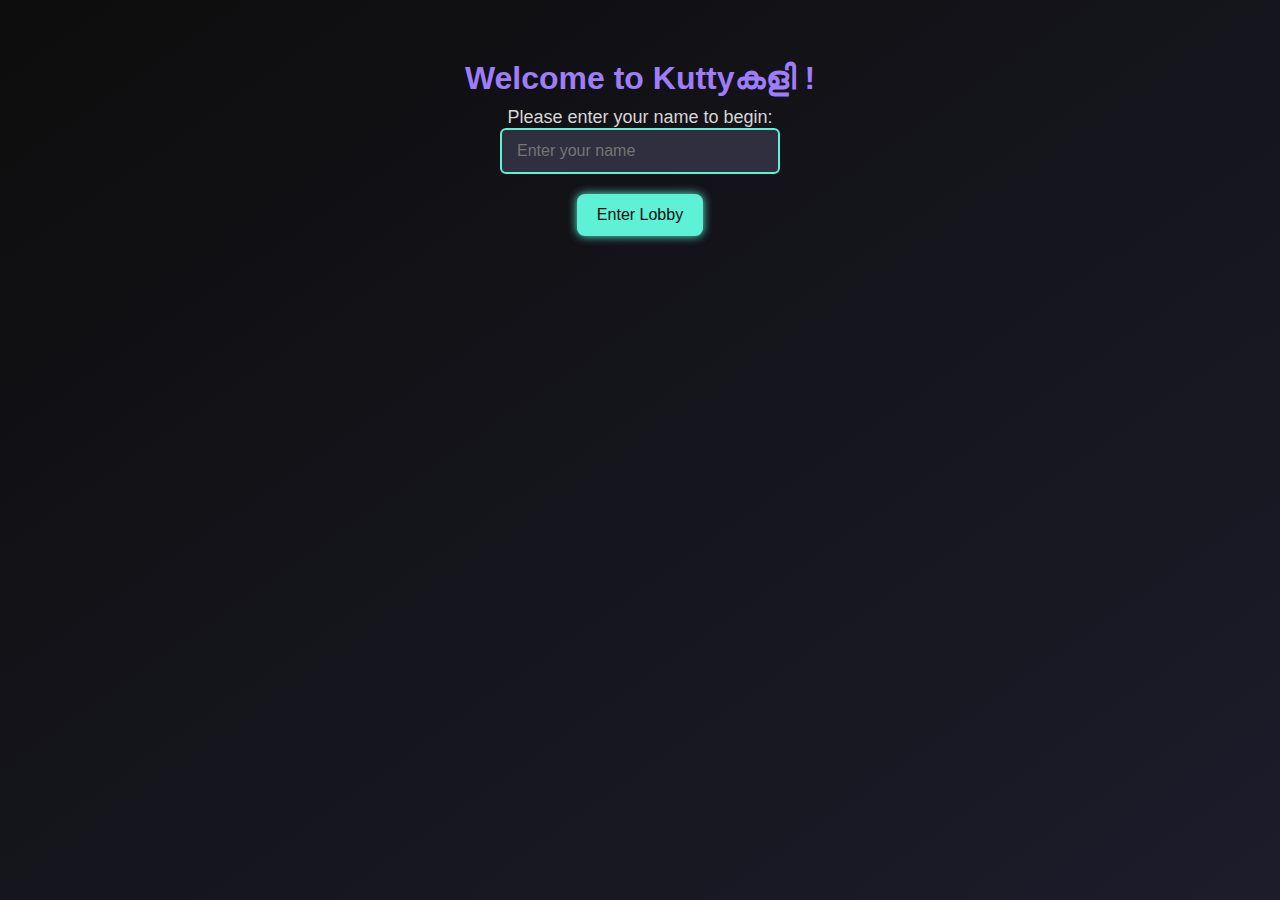
<file: index.html>
<!DOCTYPE html>
<html lang="en">
<head>
  <meta charset="UTF-8">
  <meta name="viewport" content="width=device-width, initial-scale=1.0">
  <title>Kuttyകളി</title>
  <style>
    * {
      margin: 0;
      padding: 0;
      box-sizing: border-box;
    }

    body {
      font-family: 'Segoe UI', Tahoma, Geneva, Verdana, sans-serif;
      background: linear-gradient(to bottom right, #0d0d0d, #1c1c2b);
      color: #f8f8f2;
      min-height: 100vh;
      overflow-x: hidden;
      padding: 20px;
    }

    h1 {
      text-align: center;
      color: #9d7df9;
      margin-bottom: 10px;
    }

    p {
      text-align: center;
      font-size: 18px;
      color: #d6d6d6;
    }

    #namePrompt {
      display: flex;
      flex-direction: column;
      align-items: center;
      margin-top: 40px;
    }

    input[type="text"] {
      padding: 12px 15px;
      font-size: 16px;
      width: 100%;
      max-width: 280px;
      background-color: #2f2f40;
      color: #f8f8f2;
      border: 2px solid #5df2d6;
      border-radius: 6px;
      margin-bottom: 20px;
    }

    button {
      background: #5df2d6;
      color: #0d0d0d;
      border: none;
      padding: 12px 20px;
      font-size: 16px;
      border-radius: 8px;
      cursor: pointer;
      transition: all 0.3s ease;
      box-shadow: 0 0 10px #5df2d6;
    }

    button:hover {
      background: #9d7df9;
      color: #ffffff;
      box-shadow: 0 0 15px #9d7df9;
    }

    #lobby {
      display: none;
      margin-top: 30px;
    }

    .game-grid {
      display: grid;
      grid-template-columns: repeat(auto-fit, minmax(150px, 1fr));
      gap: 24px;
      justify-items: center;
      margin-top: 30px;
      padding: 0 10px;
    }

    .game-card {
      background-color: #2a2a3d;
      padding: 16px;
      border-radius: 12px;
      box-shadow: 0 0 12px rgba(157, 125, 249, 0.25);
      transition: transform 0.3s ease;
      text-align: center;
      width: 100%;
      max-width: 180px;
    }

    .game-card:hover {
      transform: scale(1.05);
    }

    .game-card img {
      width: 100%;
      height: auto;
      border-radius: 8px;
      margin-bottom: 12px;
    }

    .game-card button {
      width: 100%;
      padding: 10px;
      font-size: 14px;
      border-radius: 6px;
    }
  </style>
</head>
<body>
  <div id="namePrompt">
    <h1>Welcome to Kuttyകളി
!</h1>
    <p>Please enter your name to begin:</p>
    <input type="text" id="playerNameInput" placeholder="Enter your name">
    <button onclick="enterLobby()">Enter Lobby</button>
  </div>

  <div id="lobby">
    <h1>Hello, <span id="playerName"></span>!</h1>
    <p>Select a game to play:</p>
    <div class="game-grid">
      <div class="game-card">
        <img src="calculatorlogo.png" alt="Calculator Game">
        <button onclick="location.href='calculator.html'">Calculator Game</button>
      </div>
      <div class="game-card">
        <img src="randomtextlogo.png" alt="Text Generator">
        <button onclick="location.href='randomtext.html'">RandomTxt</button>
      </div>
      <div class="game-card">
        <img src="breath.jpg" alt="Breath">
        <button onclick="location.href='breath.html'">Breath in</button>
      </div>
      <div class="game-card">
        <img src="maramlogo.png" alt="maram">
        <button onclick="location.href='maram.html'">Leaf Stick</button>
      </div>
    </div>
  </div>

  <script>
    function enterLobby() {
      const nameInput = document.getElementById("playerNameInput");
      const name = nameInput.value.trim();
      if (name !== "") {
        localStorage.setItem("playerName", name);
        document.getElementById("namePrompt").style.display = "none";
        document.getElementById("lobby").style.display = "block";
        document.getElementById("playerName").textContent = name;
      } else {
        alert("Please enter your name!");
      }
    }
  </script>
</body>
</html>
</file>
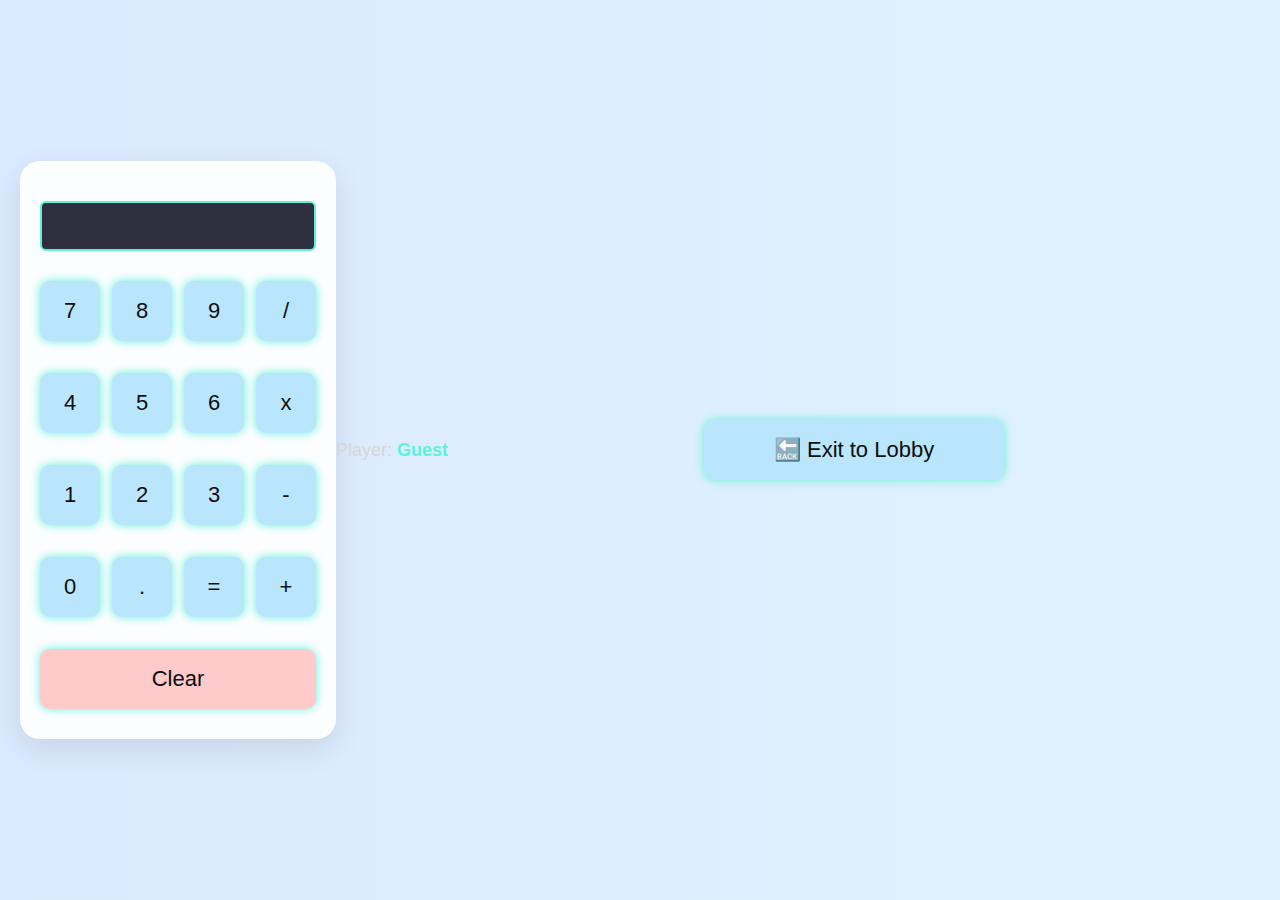
<file: calculator.html>
<!DOCTYPE html>
<html lang="en">
<head>
  <meta charset="UTF-8">
  <title>Guess-the-Symbol Calculator 🎲</title>
  <link rel="stylesheet" href="style.css">
  <style>
    body {
      font-family: 'Segoe UI', sans-serif;
      background: url(''), linear-gradient(to right, #dbeafe, #e0f2fe);
      background-size: cover;
      background-attachment: fixed;
      display: flex;
      justify-content: center;
      align-items: center;
      height: 100vh;
      overflow: hidden;
      margin: 0;
    }

    .calculator {
      background: rgba(255, 255, 255, 0.9);
      padding: 20px;
      border-radius: 20px;
      box-shadow: 0 10px 30px rgba(0, 0, 0, 0.1);
      text-align: center;
      animation: popin 0.4s ease;
    }

    @keyframes popin {
      0% { transform: scale(0.7); opacity: 0; }
      100% { transform: scale(1); opacity: 1; }
    }

    input {
      width: 100%;
      height: 50px;
      font-size: 24px;
      margin-bottom: 15px;
      text-align: right;
      padding: 10px;
      border: 2px solid #90cdf4;
      border-radius: 10px;
    }

    .buttons {
      display: grid;
      grid-template-columns: repeat(4, 60px);
      gap: 12px;
      justify-content: center;
    }

    button {
      height: 60px;
      font-size: 22px;
      border: none;
      border-radius: 10px;
      background: #bae6fd;
      cursor: pointer;
      transition: transform 0.2s, background 0.3s;
    }

    button:hover {
      background: #7dd3fc;
      transform: scale(1.05);
    }

    .clear-btn {
      grid-column: span 4;
      background: #fecaca;
    }

    .popup {
      position: fixed;
      top: 30%;
      left: 50%;
      transform: translate(-50%, -50%);
      background: #f0f9ff;
      padding: 25px;
      border-radius: 16px;
      box-shadow: 0 8px 20px rgba(0, 0, 0, 0.15);
      display: none;
      z-index: 999;
      animation: fadeIn 0.3s ease;
    }

    @keyframes fadeIn {
      from { opacity: 0; transform: translate(-50%, -60%); }
      to { opacity: 1; transform: translate(-50%, -50%); }
    }

    .popup h3 {
      margin-bottom: 10px;
    }

    .popup button {
      background: #93c5fd;
      margin: 5px;
      padding: 10px 15px;
      font-size: 16px;
      border-radius: 8px;
    }

    .popup button:hover {
      background: #60a5fa;
    }

    .feedback-popup {
      position: fixed;
      bottom: 30px;
      left: 50%;
      transform: translateX(-50%);
      background: #fef3c7;
      padding: 15px 25px;
      font-size: 18px;
      border-radius: 12px;
      box-shadow: 0 5px 20px rgba(0,0,0,0.2);
      color: #92400e;
      display: none;
      animation: bounceIn 0.6s ease;
      z-index: 1000;
    }

    @keyframes bounceIn {
      0% { transform: translateX(-50%) scale(0.5); opacity: 0; }
      60% { transform: translateX(-50%) scale(1.2); opacity: 1; }
      100% { transform: translateX(-50%) scale(1); }
    }
  </style>
</head>
<body>

<div class="calculator">
  <input type="text" id="display" readonly />
  <div class="buttons">
    <button onclick="append('7')">7</button>
    <button onclick="append('8')">8</button>
    <button onclick="append('9')">9</button>
    <button onclick="append('/')">/</button>

    <button onclick="append('4')">4</button>
    <button onclick="append('5')">5</button>
    <button onclick="append('6')">6</button>
    <button onclick="append('x')">x</button>

    <button onclick="append('1')">1</button>
    <button onclick="append('2')">2</button>
    <button onclick="append('3')">3</button>
    <button onclick="append('-')">-</button>

    <button onclick="append('0')">0</button>
    <button onclick="append('.')">.</button>
    <button onclick="calculate()">=</button>
    <button onclick="append('+')">+</button>

    <button onclick="clearDisplay()" class="clear-btn">Clear</button>
  </div>
</div>

<!-- Symbol Guessing Game -->
<div class="popup" id="popup">
  <h3 id="question">Guess the meaning of symbol: ?</h3>
  <div id="options"></div>
</div>

<!-- Cool Feedback Popup -->
<div id="feedback" class="feedback-popup"></div>

<script>
  const display = document.getElementById('display');
  const popup = document.getElementById('popup');
  const optionsBox = document.getElementById('options');
  const question = document.getElementById('question');
  const feedback = document.getElementById('feedback');

  let calcCount = 0;
  const symbolFlips = { '+': false, '-': false, 'x': false, '/': false };

  function clearDisplay() {
    display.value = '';
    calcCount = 0;
    for (let s in symbolFlips) symbolFlips[s] = false;
    hidePopup();
  }

  function append(value) {
    display.value += value;
  }

  function calculate() {
    if (!display.value.trim()) return;
    const expr = display.value;
    const lastSymbol = getLastOperator(expr);
    if (!lastSymbol) return;

    calcCount++;
    const modeIndex = Math.floor((calcCount - 1) / 3) % 2;

    const globalMapA = { '+': 'divide', '-': 'add', 'x': 'subtract', '/': 'multiply' };
    const globalMapB = { '+': 'multiply', '-': 'subtract', 'x': 'add', '/': 'divide' };
    const globalMap = modeIndex === 0 ? globalMapA : globalMapB;

    const finalMap = {};
    for (let symbol of ['+', '-', 'x', '/']) {
      const op = globalMap[symbol];
      finalMap[symbol] = symbolFlips[symbol] ? flipMeaning(op) : op;
    }

    const translated = expr
      .replace(/\+/g, getOpSymbol(finalMap['+']))
      .replace(/-/g, getOpSymbol(finalMap['-']))
      .replace(/x/g, getOpSymbol(finalMap['x']))
      .replace(/\//g, getOpSymbol(finalMap['/']));

    try {
      display.value = eval(translated);
    } catch {
      display.value = 'Error';
      return;
    }

    setTimeout(() => {
      askGuess(lastSymbol, finalMap[lastSymbol]);
    }, 300);
  }

  function getLastOperator(expr) {
    const match = expr.match(/[\+\-x\/](?!.*[\+\-x\/])/);
    return match ? match[0] : null;
  }

  function getOpSymbol(opName) {
    switch (opName) {
      case 'add': return '+';
      case 'subtract': return '-';
      case 'multiply': return '*';
      case 'divide': return '/';
    }
  }

  function flipMeaning(current) {
    switch (current) {
      case 'add': return 'subtract';
      case 'subtract': return 'add';
      case 'multiply': return 'divide';
      case 'divide': return 'multiply';
    }
  }

  function askGuess(symbol, correctMeaning) {
    popup.style.display = 'block';
    question.innerText = `Guess the meaning of symbol: "${symbol}"`;

    const all = ['add', 'subtract', 'multiply', 'divide'];
    const shuffled = [...all].sort(() => 0.5 - Math.random());

    optionsBox.innerHTML = '';
    shuffled.forEach(option => {
      const btn = document.createElement('button');
      btn.innerText = option;
      btn.onclick = () => handleGuess(option, correctMeaning, symbol);
      optionsBox.appendChild(btn);
    });
  }

  function handleGuess(guess, correct, symbol) {
    if (guess === correct) {
      showFeedback(`🎉 Correct!!! ningal oru budhiman thanne <333 "${symbol}" now means "${flipMeaning(correct)}"`, true);
      symbolFlips[symbol] = !symbolFlips[symbol];
    } else {
      showFeedback(`❌ Oops!Sry ningalk budhi illa :(( "${symbol}" still means "${correct}"`, false);
    }
    hidePopup();
  }

  function hidePopup() {
    popup.style.display = 'none';
  }

  function showFeedback(message, success = true) {
    feedback.innerText = message;
    feedback.style.background = success ? '#dcfce7' : '#fee2e2';
    feedback.style.color = success ? '#166534' : '#991b1b';
    feedback.style.display = 'block';
    feedback.style.animation = 'bounceIn 0.6s ease';

    setTimeout(() => {
      feedback.style.display = 'none';
    }, 2500);
  }
</script>
<p>Player: <span id="playerName"></span></p>
<button onclick="window.location.href='lobby.html'">🔙 Exit to Lobby</button>
<script>
  document.getElementById("playerName").innerText = localStorage.getItem("playerName") || "Guest";
</script>

</body>
</html>
</file>
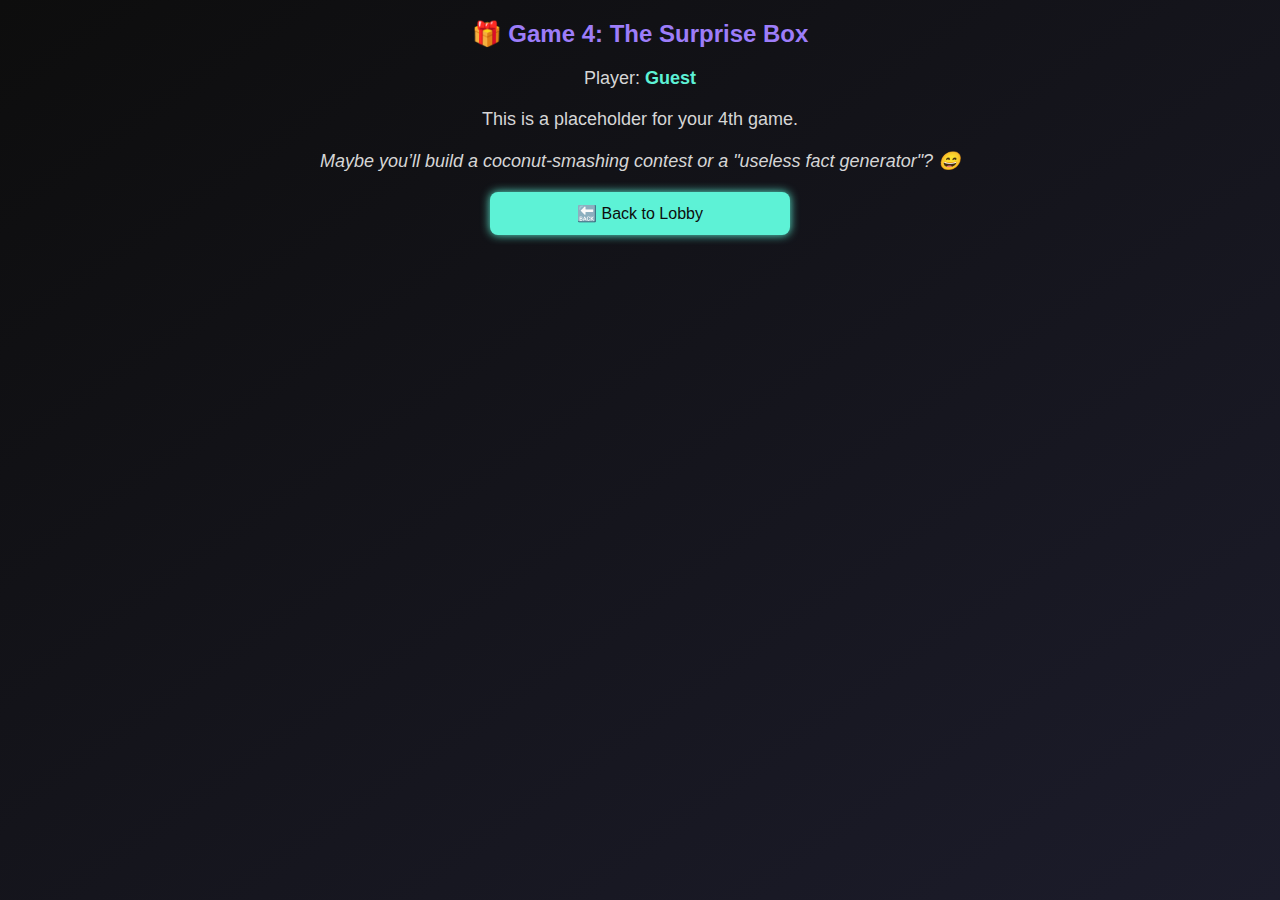
<file: game4.html>
<!DOCTYPE html>
<html>
<head>
  <title>Game 4: Surprise Box</title>
  <link rel="stylesheet" href="style.css">
</head>
<body>
  <h2>🎁 Game 4: The Surprise Box</h2>
  <p>Player: <span id="playerName"></span></p>
  <p>This is a placeholder for your 4th game.</p>

  <p style="font-style: italic;">Maybe you’ll build a coconut-smashing contest or a "useless fact generator"? 😄</p>

  <button onclick="window.location.href='lobby.html'">🔙 Back to Lobby</button>

  <script>
    document.getElementById("playerName").innerText = localStorage.getItem("playerName") || "Guest";
  </script>
</body>
</html>
</file>
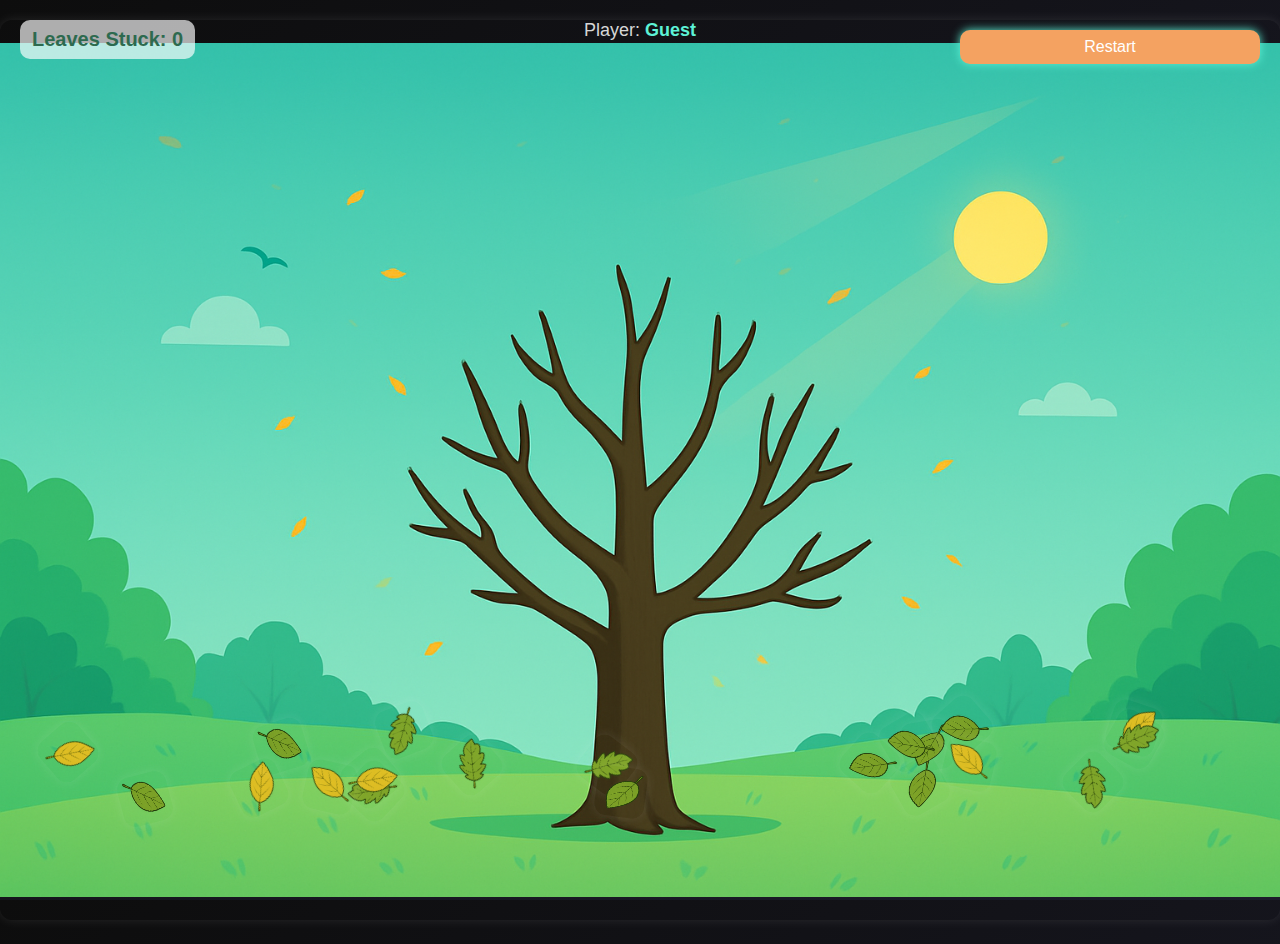
<file: maram.html>
<!DOCTYPE html>
<html lang="en">
<head>
  <meta charset="UTF-8" />
  <meta name="viewport" content="width=device-width, initial-scale=1.0"/>
  <title>Stick the Leaves</title>
  <link rel="stylesheet" href="style.css">
  <style>
    body, html {
      margin: 0;
      padding: 0;
      overflow: hidden;
      font-family: Arial, sans-serif;
    }

    #tree-container {
      position: absolute;
      top: 0;
      left: 0;
      width: 100vw;
      height: 100vh;
      z-index: 0;
    }

    #tree {
      width: 100%;
      height: 100%;
      object-fit: contain;
      pointer-events: none;
    }

    .leaf {
      width: 50px;
      height: 50px;
      position: absolute;
      cursor: grab;
      z-index: 1;
      transition: transform 0.3s ease;
    }

    .leaf:active {
      cursor: grabbing;
    }

    #counter {
      position: absolute;
      left: 20px;
      top: 20px;
      font-size: 20px;
      font-weight: bold;
      color: #2d6a4f;
      background: #ffffffaa;
      padding: 8px 12px;
      border-radius: 10px;
      z-index: 2;
    }

    #restart {
      position: absolute;
      right: 20px;
      top: 20px;
      font-size: 16px;
      padding: 8px 12px;
      border: none;
      background: #f4a261;
      color: white;
      border-radius: 10px;
      cursor: pointer;
      z-index: 2;
    }

    #restart:hover {
      background: #e76f51;
    }

    /* Popup styles */
    #popup {
      position: fixed;
      top: 50%;
      left: 50%;
      transform: translate(-50%, -50%) scale(0);
      background: white;
      padding: 30px;
      border-radius: 20px;
      box-shadow: 0 10px 30px rgba(0,0,0,0.3);
      text-align: center;
      z-index: 999;
      transition: transform 0.4s ease;
    }

    #popup.show {
      transform: translate(-50%, -50%) scale(1);
    }

    #popup img {
      width: 100px;
      margin-top: 20px;
    }

    #popup h2 {
      color: green;
    }
  </style>
</head>
<body>

  <div id="tree-container">
    <img id="tree" src="tree.png" alt="Tree" />
  </div>

  <div id="counter">Leaves Stuck: 0</div>
  <button id="restart">Restart</button>

  <div id="popup">
    <h2>Congratulations NINGAL ORU MARA SNEHI AHNU.....</h2>
    <p>Ithaaa oru GREEN badge 🟢</p>
    <img src="badge.png" alt="Green Badge" />
  </div>

  <script>
    const counterDisplay = document.getElementById('counter');
    const restartBtn = document.getElementById('restart');
    const popup = document.getElementById('popup');

    let stuckCount = 0;
    const totalLeaves = 20;

    const leafImages = ['leaf1.png', 'leaf2.png', 'leaf3.png'];

    for (let i = 0; i < totalLeaves; i++) {
      const leaf = document.createElement('img');
      leaf.src = leafImages[Math.floor(Math.random() * leafImages.length)];
      leaf.classList.add('leaf');

      const initialX = Math.random() * window.innerWidth * 0.9;
      const initialY = window.innerHeight * 0.75 + Math.random() * 80;
      const rotation = Math.random() * 360;

      leaf.style.left = initialX + 'px';
      leaf.style.top = initialY + 'px';
      leaf.style.transform = `rotate(${rotation}deg)`;

      document.body.appendChild(leaf);

      let isDragging = false;

      leaf.addEventListener('mousedown', function (e) {
        isDragging = true;
        const leafRect = leaf.getBoundingClientRect();
        const shiftX = e.clientX - leafRect.left;
        const shiftY = e.clientY - leafRect.top;

        leaf.style.transition = 'none';

        function onMouseMove(event) {
          const newX = event.pageX - shiftX;
          const newY = event.pageY - shiftY;
          leaf.style.left = newX + 'px';
          leaf.style.top = newY + 'px';
        }

        function onMouseUp() {
          isDragging = false;
          document.removeEventListener('mousemove', onMouseMove);
          document.removeEventListener('mouseup', onMouseUp);

          leaf.style.transition = 'transform 0.3s ease';

          const treeRect = document.getElementById('tree').getBoundingClientRect();
          const leafRect = leaf.getBoundingClientRect();

          if (
            leafRect.left > treeRect.left &&
            leafRect.right < treeRect.right &&
            leafRect.top > treeRect.top &&
            leafRect.bottom < treeRect.bottom
          ) {
            leaf.style.pointerEvents = 'none';
            stuckCount++;
            counterDisplay.textContent = `Leaves Stuck: ${stuckCount}`;

            if (stuckCount === totalLeaves) {
              popup.classList.add('show');
            }
          }
        }

        document.addEventListener('mousemove', onMouseMove);
        document.addEventListener('mouseup', onMouseUp);
      });

      leaf.ondragstart = () => false;
    }

    restartBtn.addEventListener('click', () => {
      location.reload();
    });
  </script>
<p>Player: <span id="playerName"></span></p>
<button onclick="window.location.href='lobby.html'">🔙 Exit to Lobby</button>
<script>
  document.getElementById("playerName").innerText = localStorage.getItem("playerName") || "Guest";
</script>

</body>
</html>
</file>
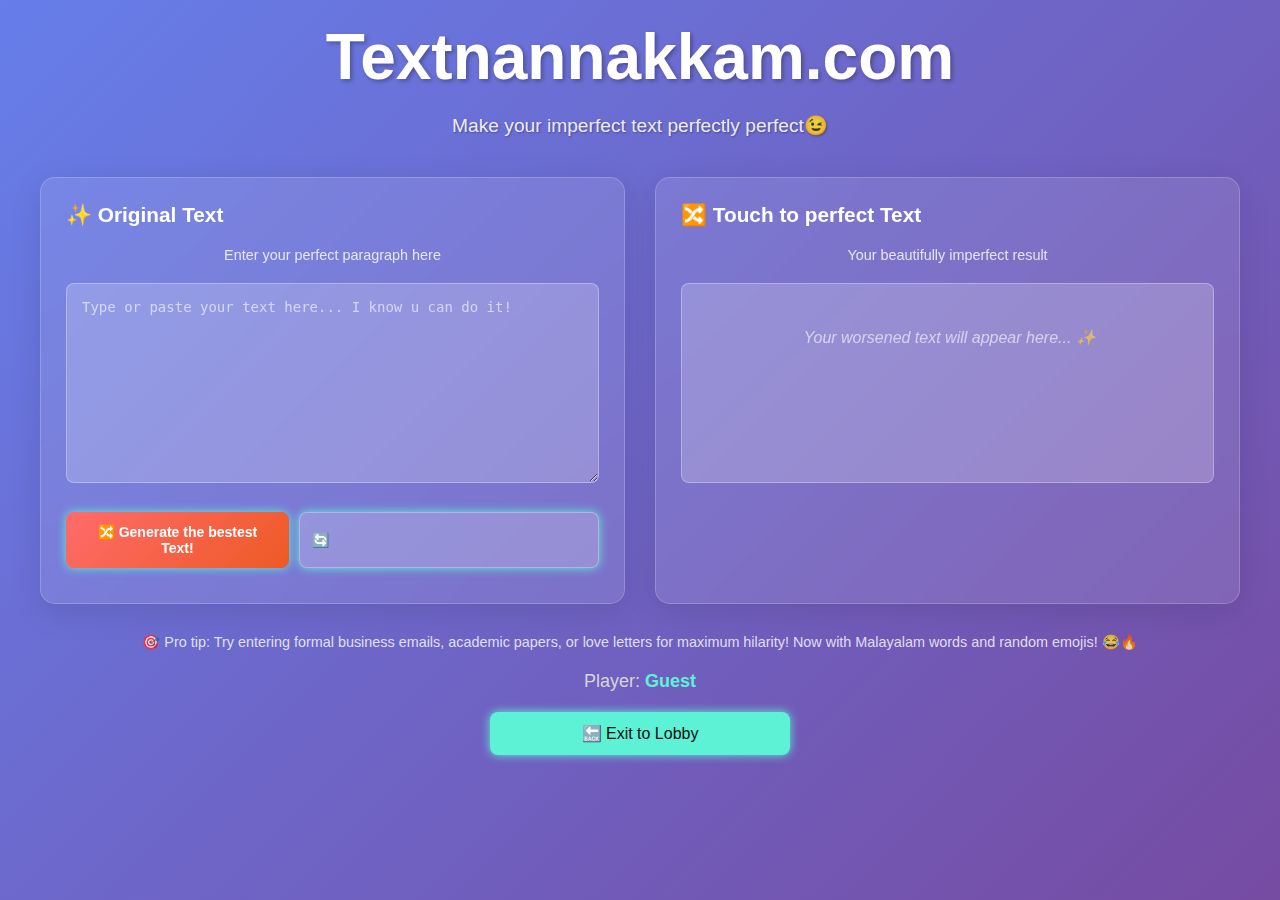
<file: randomtext.html>
<!DOCTYPE html>
<html lang="en">
<head>
    <meta charset="UTF-8">
    <meta name="viewport" content="width=device-width, initial-scale=1.0">
    <title>TextNannakkam.com</title>
    <link rel="stylesheet" href="style.css">
    <style>
        * {
            margin: 0;
            padding: 0;
            box-sizing: border-box;
        }

        body {
            font-family: 'Segoe UI', Tahoma, Geneva, Verdana, sans-serif;
            background: linear-gradient(135deg, #667eea 0%, #764ba2 100%);
            min-height: 100vh;
            padding: 20px;
        }

        .container {
            max-width: 1200px;
            margin: 0 auto;
        }

        .header {
            text-align: center;
            margin-bottom: 40px;
        }

        .title {
            font-size: clamp(2rem, 8vw, 4rem);
            font-weight: bold;
            color: white;
            text-shadow: 2px 2px 4px rgba(0,0,0,0.3);
            margin-bottom: 10px;
        }

        .subtitle {
            font-size: 1.2rem;
            color: rgba(255,255,255,0.9);
            text-shadow: 1px 1px 2px rgba(0,0,0,0.3);
        }

        .game-grid {
            display: grid;
            grid-template-columns: 1fr 1fr;
            gap: 30px;
            margin-bottom: 30px;
        }

        @media (max-width: 768px) {
            .game-grid {
                grid-template-columns: 1fr;
                gap: 20px;
            }
        }

        .card {
            background: rgba(255,255,255,0.1);
            backdrop-filter: blur(10px);
            border: 1px solid rgba(255,255,255,0.2);
            border-radius: 15px;
            padding: 25px;
            box-shadow: 0 8px 32px rgba(0,0,0,0.1);
        }

        .card-header {
            margin-bottom: 20px;
        }

        .card-title {
            color: white;
            font-size: 1.3rem;
            font-weight: 600;
            margin-bottom: 5px;
            display: flex;
            align-items: center;
            gap: 8px;
        }

        .card-description {
            color: rgba(255,255,255,0.8);
            font-size: 0.9rem;
        }

        .textarea {
            width: 100%;
            min-height: 200px;
            padding: 15px;
            background: rgba(255,255,255,0.2);
            border: 1px solid rgba(255,255,255,0.3);
            border-radius: 8px;
            color: white;
            font-size: 14px;
            resize: vertical;
            transition: all 0.2s ease;
        }

        .textarea:focus {
            outline: none;
            background: rgba(255,255,255,0.3);
            border-color: rgba(255,255,255,0.5);
            box-shadow: 0 0 0 2px rgba(255,255,255,0.2);
        }

        .textarea::placeholder {
            color: rgba(255,255,255,0.6);
        }

        .button-group {
            display: flex;
            gap: 10px;
            margin-top: 15px;
        }

        .btn {
            padding: 12px 20px;
            border: none;
            border-radius: 8px;
            font-weight: 600;
            cursor: pointer;
            transition: all 0.2s ease;
            display: flex;
            align-items: center;
            gap: 8px;
            font-size: 14px;
        }

        .btn:disabled {
            opacity: 0.5;
            cursor: not-allowed;
        }

        .btn-primary {
            background: linear-gradient(135deg, #ff6b6b, #ee5a24);
            color: white;
            flex: 1;
            justify-content: center;
        }

        .btn-primary:hover:not(:disabled) {
            transform: translateY(-2px);
            box-shadow: 0 4px 12px rgba(238, 90, 36, 0.4);
        }

        .btn-secondary {
            background: rgba(255,255,255,0.2);
            border: 1px solid rgba(255,255,255,0.3);
            color: white;
            padding: 12px;
        }

        .btn-secondary:hover {
            background: rgba(255,255,255,0.3);
        }

        .output-area {
            min-height: 200px;
            padding: 15px;
            background: rgba(255,255,255,0.2);
            border: 1px solid rgba(255,255,255,0.3);
            border-radius: 8px;
            color: white;
            line-height: 1.6;
            white-space: pre-wrap;
            word-wrap: break-word;
        }

        .output-placeholder {
            color: rgba(255,255,255,0.6);
            font-style: italic;
        }

        .copy-btn {
            width: 100%;
            margin-top: 15px;
            background: rgba(255,255,255,0.2);
            border: 1px solid rgba(255,255,255,0.3);
            color: white;
            justify-content: center;
        }

        .footer {
            text-align: center;
            margin-top: 30px;
        }

        .footer-text {
            color: rgba(255,255,255,0.8);
            font-size: 0.9rem;
        }

        .icon {
            width: 16px;
            height: 16px;
            fill: currentColor;
        }

        /* Loading animation */
        .loading {
            animation: pulse 1.5s ease-in-out infinite;
        }

        @keyframes pulse {
            0%, 100% { opacity: 1; }
            50% { opacity: 0.5; }
        }
    </style>
</head>
<body>
    <div class="container">
        <div class="header">
            <h1 class="title">Textnannakkam.com</h1>
            <p class="subtitle">Make your imperfect text perfectly perfect😉</p>
        </div>

        <div class="game-grid">
            <!-- Input Section -->
            <div class="card">
                <div class="card-header">
                    <h2 class="card-title">
                        ✨ Original Text
                    </h2>
                    <p class="card-description">Enter your perfect paragraph here</p>
                </div>
                <div>
                    <textarea 
                        id="inputText" 
                        class="textarea" 
                        placeholder="Type or paste your text here... I know u can do it!"
                        rows="8"
                    ></textarea>
                    <div class="button-group">
                        <button id="worsenBtn" class="btn btn-primary">
                            🔀 Generate the bestest Text!
                        </button>
                        <button id="resetBtn" class="btn btn-secondary">
                            🔄
                        </button>
                    </div>
                </div>
            </div>

            <!-- Output Section -->
            <div class="card">
                <div class="card-header">
                    <h2 class="card-title">
                        🔀 Touch to perfect Text
                    </h2>
                    <p class="card-description">Your beautifully imperfect result</p>
                </div>
                <div>
                    <div id="outputText" class="output-area">
                        <span class="output-placeholder">Your worsened text will appear here... ✨</span>
                    </div>
                    <button id="copyBtn" class="btn copy-btn" style="display: none;">
                        📋 Copy Worsened Text
                    </button>
                </div>
            </div>
        </div>

        <div class="footer">
            <p class="footer-text">
                🎯 Pro tip: Try entering formal business emails, academic papers, or love letters for maximum hilarity! 
                Now with Malayalam words and random emojis! 😂🔥
            </p>
        </div>
    </div>

    <script>
        class TextWorsener {
            constructor() {
                this.inputText = document.getElementById('inputText');
                this.outputText = document.getElementById('outputText');
                this.worsenBtn = document.getElementById('worsenBtn');
                this.resetBtn = document.getElementById('resetBtn');
                this.copyBtn = document.getElementById('copyBtn');

                this.initEventListeners();
                this.initData();
            }

            initEventListeners() {
                this.worsenBtn.addEventListener('click', () => this.worsenText());
                this.resetBtn.addEventListener('click', () => this.resetText());
                this.copyBtn.addEventListener('click', () => this.copyText());
                this.inputText.addEventListener('input', () => this.updateButtonState());
            }

            initData() {
                // Random replacement words including Malayalam
                this.randomWords = [
                    "enthuvaa", "ennitt", "thenga", "mangatholi", "patula", "aaha", "mole", 
                    "adipoli", "pwoli", "kalipp", "mangaa", "scene", "feel", "vibe", "dude", 
                    "enthada", "enthu", "kollammm", "pwolichu", "thallal", "machane", "kidu", 
                    "my**", "bharya", "kuttan", "kuttipattalam", "scene", "item"
                ];

                this.randomEmojis = [
                    "😂", "🤣", "😭", "💀", "🔥", "✨", "🎉", "🎊", "🤪", "😜", "🤯", "🥳", 
                    "🚀", "⭐", "💫", "🌟", "🎯", "💯", "⚡", "💥", "🌈", "🦄", "🐉", "🍕", 
                    "🍔", "🎂", "🍰", "🧁", "🍭", "🍬", "🎈", "🎁", "🏆", "👑", "💎", "🤖", 
                    "👽", "🛸", "🌍", "🌙", "☀️", "🌊", "🏔️", "🌺", "🌸", "🦋"
                ];

                this.spellingMistakes = [
                    { from: "the", to: "teh" }, { from: "and", to: "adn" }, { from: "you", to: "yuo" },
                    { from: "are", to: "aer" }, { from: "for", to: "fro" }, { from: "with", to: "wiht" },
                    { from: "have", to: "ahve" }, { from: "this", to: "tihs" }, { from: "that", to: "taht" },
                    { from: "they", to: "tehy" }, { from: "were", to: "wree" }, { from: "been", to: "bene" },
                    { from: "their", to: "thier" }, { from: "said", to: "siad" }, { from: "what", to: "waht" },
                    { from: "your", to: "yuor" }, { from: "when", to: "wehn" }, { from: "can", to: "cna" },
                    { from: "all", to: "lal" }, { from: "would", to: "woudl" }
                ];
            }

            introduceTypos(word) {
                if (word.length < 3) return word;

                const typoTypes = [
                    // Swap adjacent characters
                    () => {
                        const pos = Math.floor(Math.random() * (word.length - 1));
                        return word.slice(0, pos) + word[pos + 1] + word[pos] + word.slice(pos + 2);
                    },
                    // Remove a random character
                    () => {
                        const pos = Math.floor(Math.random() * word.length);
                        return word.slice(0, pos) + word.slice(pos + 1);
                    },
                    // Duplicate a random character
                    () => {
                        const pos = Math.floor(Math.random() * word.length);
                        return word.slice(0, pos) + word[pos] + word.slice(pos);
                    },
                    // Replace a character with a similar one
                    () => {
                        const similarChars = {
                            a: ["e", "o"], e: ["a", "i"], i: ["e", "o"], o: ["a", "u"], u: ["o", "i"],
                            b: ["p", "v"], p: ["b"], v: ["b", "f"], f: ["v"], g: ["q"], q: ["g"],
                            m: ["n"], n: ["m"], l: ["r"], r: ["l"], t: ["y"], y: ["t"]
                        };
                        const chars = word.toLowerCase().split("");
                        const pos = Math.floor(Math.random() * chars.length);
                        const char = chars[pos];
                        if (similarChars[char]) {
                            const replacement = similarChars[char][Math.floor(Math.random() * similarChars[char].length)];
                            chars[pos] = word[pos] === word[pos].toUpperCase() ? replacement.toUpperCase() : replacement;
                            return chars.join("");
                        }
                        return word;
                    }
                ];

                const typoFunction = typoTypes[Math.floor(Math.random() * typoTypes.length)];
                return typoFunction();
            }

            worsenText() {
                const text = this.inputText.value.trim();
                if (!text) return;

                // Add loading state
                this.worsenBtn.classList.add('loading');
                this.worsenBtn.textContent = '🔄 Worsening...';
                this.worsenBtn.disabled = true;

                // Simulate processing time for better UX
                setTimeout(() => {
                    const words = text.split(/(\s+|[.,!?;:])/).filter(word => word.length > 0);

                    const worsenedWords = words.map(word => {
                        // Skip punctuation and whitespace
                        if (/^\s+$/.test(word) || /^[.,!?;:]+$/.test(word)) {
                            return word;
                        }

                        const cleanWord = word.toLowerCase().replace(/[.,!?;:]/g, "");
                        const punctuation = word.match(/[.,!?;:]/g)?.join("") || "";

                        // 30% chance to replace with random word
                        if (Math.random() < 0.3 && cleanWord.length > 2) {
                            const randomWord = this.randomWords[Math.floor(Math.random() * this.randomWords.length)];
                            return randomWord + punctuation;
                        }

                        // Check for common spelling mistakes (40% chance)
                        if (Math.random() < 0.4) {
                            const mistake = this.spellingMistakes.find(m => m.from === cleanWord);
                            if (mistake) {
                                return mistake.to + punctuation;
                            }
                        }

                        // 25% chance to introduce typos
                        if (Math.random() < 0.25 && cleanWord.length > 2) {
                            return this.introduceTypos(cleanWord) + punctuation;
                        }

                        return word;
                    });

                    // Add random emojis throughout the text
                    const finalWords = [];
                    for (let i = 0; i < worsenedWords.length; i++) {
                        finalWords.push(worsenedWords[i]);

                        // Add emoji after some words (15% chance)
                        if (Math.random() < 0.15 && !/^\s+$/.test(worsenedWords[i]) && !/^[.,!?;:]+$/.test(worsenedWords[i])) {
                            const randomEmoji = this.randomEmojis[Math.floor(Math.random() * this.randomEmojis.length)];
                            finalWords.push(" " + randomEmoji);
                        }
                    }

                    let result = finalWords.join("");

                    // Sometimes add emojis at the beginning and end
                    if (Math.random() < 0.3) {
                        const startEmoji = this.randomEmojis[Math.floor(Math.random() * this.randomEmojis.length)];
                        result = startEmoji + " " + result;
                    }

                    if (Math.random() < 0.3) {
                        const endEmoji = this.randomEmojis[Math.floor(Math.random() * this.randomEmojis.length)];
                        result = result + " " + endEmoji;
                    }

                    this.displayResult(result);

                    // Reset button state
                    this.worsenBtn.classList.remove('loading');
                    this.worsenBtn.textContent = '🔀 Worsen the Text!';
                    this.worsenBtn.disabled = false;
                }, 500);
            }

            displayResult(result) {
                this.outputText.textContent = result;
                this.outputText.classList.remove('output-placeholder');
                this.copyBtn.style.display = 'block';
            }

            resetText() {
                this.inputText.value = '';
                this.outputText.innerHTML = '<span class="output-placeholder">Your worsened text will appear here... ✨</span>';
                this.copyBtn.style.display = 'none';
                this.updateButtonState();
            }

            copyText() {
                const text = this.outputText.textContent;
                navigator.clipboard.writeText(text).then(() => {
                    const originalText = this.copyBtn.textContent;
                    this.copyBtn.textContent = '✅ Copied!';
                    setTimeout(() => {
                        this.copyBtn.textContent = originalText;
                    }, 2000);
                });
            }

            updateButtonState() {
                this.worsenBtn.disabled = !this.inputText.value.trim();
            }
        }

        // Initialize the game when the page loads
        document.addEventListener('DOMContentLoaded', () => {
            new TextWorsener();
        });
    </script>
<p>Player: <span id="playerName"></span></p>
<button onclick="window.location.href='lobby.html'">🔙 Exit to Lobby</button>
<script>
  document.getElementById("playerName").innerText = localStorage.getItem("playerName") || "Guest";
</script>

</body>
</html>
</file>
<file: style.css>
/*body {
  font-family: 'Segoe UI', Tahoma, Geneva, Verdana, sans-serif;
  background: linear-gradient(to right, #e0f7fa, #e1f5fe);
  color: #333;
  margin: 0;
  padding: 40px 20px;
  text-align: center;
  min-height: 100vh;
}

h1, h2 {
  color: #004d40;
  margin-bottom: 10px;
}

input[type="text"] {
  padding: 12px 15px;
  font-size: 16px;
  width: 80%;
  max-width: 300px;
  margin: 15px 0;
  border: 2px solid #0288d1;
  border-radius: 6px;
  outline: none;
}

button {
  background: #0288d1;
  color: white;
  border: none;
  padding: 12px 20px;
  font-size: 16px;
  margin: 10px;
  border-radius: 8px;
  cursor: pointer;
  transition: background 0.3s ease;
}

button:hover {
  background: #0277bd;
}

.center-box {
  background-color: #ffffff;
  padding: 30px;
  max-width: 400px;
  margin: auto;
  border-radius: 12px;
  box-shadow: 0 0 15px rgba(0, 0, 0, 0.1);
}

.game-grid {
  display: grid;
  grid-template-columns: repeat(auto-fit, minmax(150px, 1fr));
  gap: 30px;
  max-width: 800px;
  margin: 40px auto;
}

.game-card {
  background: #ffffff;
  border-radius: 12px;
  box-shadow: 0 0 10px rgba(0,0,0,0.1);
  padding: 20px;
  cursor: pointer;
  transition: transform 0.2s ease, box-shadow 0.2s ease;
}

.game-card:hover {
  transform: scale(1.05);
  box-shadow: 0 0 15px rgba(0,0,0,0.2);
}

.game-card img {
  width: 100px;
  height: 100px;
  object-fit: contain;
  margin-bottom: 10px;
}

.game-card p {
  font-weight: bold;
  color: #004d40;
  margin: 0;
}

span#playerName {
  font-weight: bold;
  color: #00695c;
}
*/
/* Reset & Base Styles */
* {
  margin: 0;
  padding: 0;
  box-sizing: border-box;
}

body {
  font-family: 'Segoe UI', Tahoma, Geneva, Verdana, sans-serif;
  background: linear-gradient(to bottom right, #0d0d0d, #1c1c2b);
  color: #f8f8f2;
  min-height: 100vh;
  overflow-x: hidden;
  padding: 20px;
}

/* Main Centered Container */
.center-box {
  background-color: #1c1c2b;
  padding: 30px 20px;
  margin: 40px auto;
  width: 100%;
  max-width: 480px;
  border-radius: 16px;
  box-shadow: 0 0 30px rgba(157, 125, 249, 0.3);
}

/* Headings */
h1, h2 {
  color: #9d7df9;
  margin-bottom: 20px;
  text-align: center;
}

/* Input field */
input[type="text"] {
  padding: 12px 15px;
  font-size: 16px;
  width: 100%;
  max-width: 300px;
  margin: 20px auto;
  background-color: #2f2f40;
  color: #f8f8f2;
  border: 2px solid #5df2d6;
  border-radius: 6px;
  display: block;
}

/* Buttons */
button {
  background: #5df2d6;
  color: #0d0d0d;
  border: none;
  padding: 12px 20px;
  font-size: 16px;
  margin: 10px auto;
  border-radius: 8px;
  cursor: pointer;
  transition: all 0.3s ease;
  box-shadow: 0 0 10px #5df2d6;
  display: block;
  width: 100%;
  max-width: 300px;
}

button:hover {
  background: #9d7df9;
  box-shadow: 0 0 15px #9d7df9;
  color: #ffffff;
}

/* Game Lobby List */
.game-list {
  display: flex;
  flex-direction: column;
  gap: 16px;
  margin-top: 30px;
}

/* Text */
p {
  font-size: 18px;
  margin: 20px 0;
  color: #d6d6d6;
  text-align: center;
}

span#playerName {
  font-weight: bold;
  color: #5df2d6;
}

/* Game Logos / Icons */
img {
  max-width: 100%;
  height: auto;
  margin: 20px 0;
  border-radius: 12px;
  box-shadow: 0 0 12px rgba(255, 255, 255, 0.1);
}
</file>
